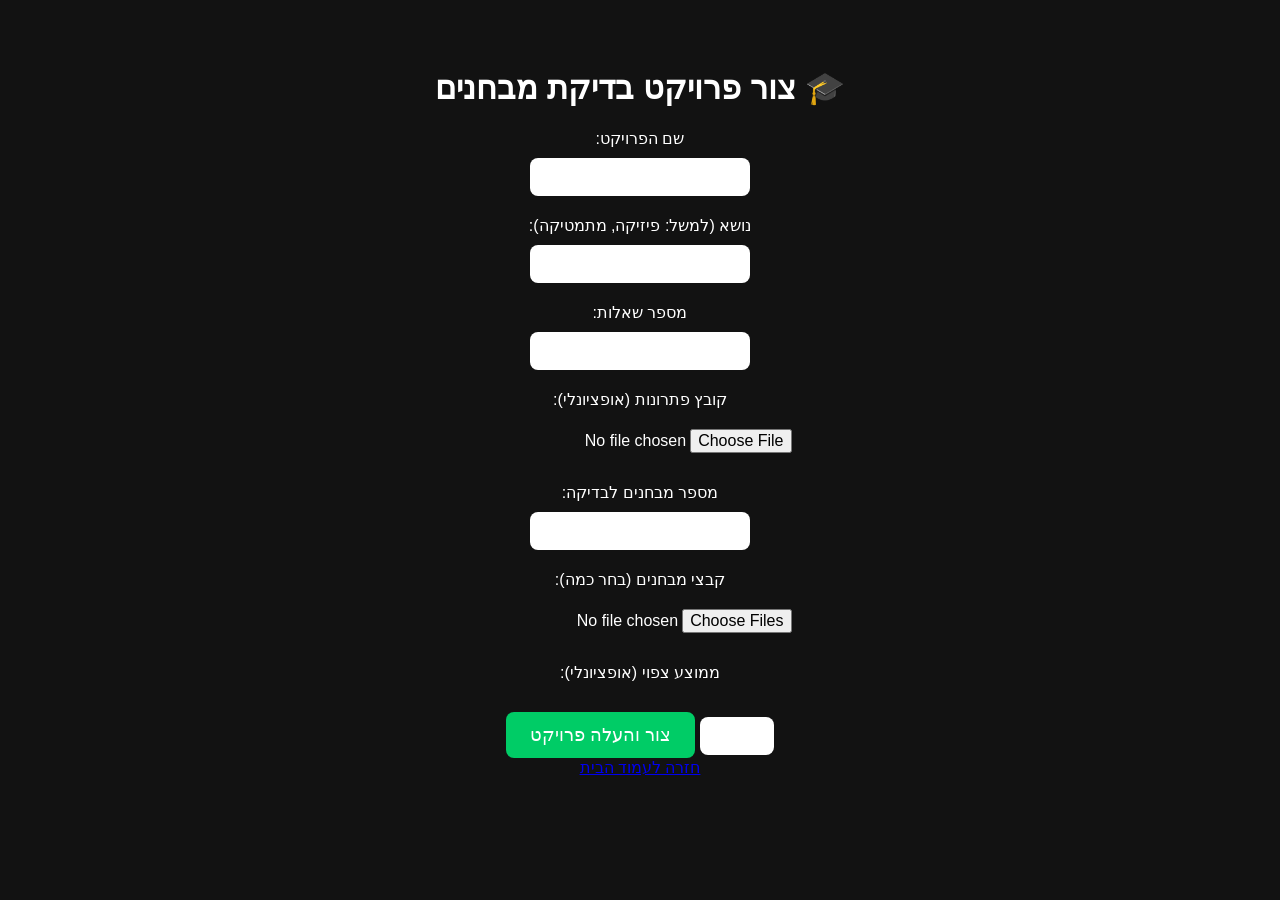
<file: front/new_project.html>
<!DOCTYPE html>
<html lang="he" dir="rtl">
<head>
  <meta charset="UTF-8">
  <title>צור פרויקט בדיקה חדש</title>
  <style>
    body {
      background-color: #121212;
      color: white;
      font-family: sans-serif;
      text-align: center;
      padding: 40px;
    }
    input, select {
      margin-top: 10px;
      padding: 10px;
      font-size: 16px;
      border-radius: 8px;
      border: none;
    }
    label {
      display: block;
      margin-top: 20px;
    }
    button {
      margin-top: 30px;
      padding: 12px 24px;
      background-color: #00cc66;
      border: none;
      color: white;
      font-size: 18px;
      cursor: pointer;
      border-radius: 8px;
    }
    table {
      width: 100%;
      border-collapse: collapse;
      margin-top: 30px;
    }
    th, td {
      border: 1px solid #444;
      padding: 10px;
    }
    th {
      background-color: #333;
    }
    td {
      text-align: center;
    }
  </style>
</head>
<body>

  <h1>🎓 צור פרויקט בדיקת מבחנים</h1>

  <form id="projectForm">
    <label>שם הפרויקט:</label>
    <input type="text" name="project_name" required>

    <label>נושא (למשל: פיזיקה, מתמטיקה):</label>
    <input type="text" name="subject" required>

    <label>מספר שאלות:</label>
    <input type="number" name="num_questions" min="1" required>

    <label>קובץ פתרונות (אופציונלי):</label>
    <input type="file" name="solution_file" accept=".pdf,.txt">

    <label>מספר מבחנים לבדיקה:</label>
    <input type="number" name="num_tests" min="1" required>

    <label>קבצי מבחנים (בחר כמה):</label>
    <input type="file" name="test_files" accept=".pdf" multiple required>

    <label>ממוצע צפוי (אופציונלי):</label>
    <input type="number" name="expected_average" min="1" max="100">

    <button type="submit">צור והעלה פרויקט</button>
  </form>

  <a href="index.html" class="button">חזרה לעמוד הבית</a>

  <div id="response" style="margin-top: 30px;"></div>

  <script>
    const form = document.getElementById('projectForm');
    form.addEventListener('submit', async (e) => {
      e.preventDefault();

      const formData = new FormData();

      formData.append("project_name", form.project_name.value.trim());
      formData.append("subject", form.subject.value.trim());
      formData.append("num_questions", form.num_questions.value);
      formData.append("num_tests", form.num_tests.value);
      if (form.expected_average.value) {
        formData.append("expected_average", form.expected_average.value);
      }

      const solutionFile = form.solution_file.files[0];
      if (solutionFile) {
        formData.append("solution_file", solutionFile);
      }

      for (let file of form.test_files.files) {
        formData.append("test_files", file);
      }

      const responseBox = document.getElementById("response");
      responseBox.innerText = "⏳ מעלה ובודק את הפרויקט...";

      try {
        const res = await fetch("http://localhost:8000/create_project/", {
          method: "POST",
          body: formData
        });
        const data = await res.json();
        if (data.error) throw new Error(data.error);

        let html = `<h3>✅ הפרויקט "${data.project_name}" הועלה בהצלחה</h3>`;
        html += `<p>מספר מבחנים: ${data.num_tests}</p>`;
        if (data.average) html += `<p>ממוצע צפוי: ${data.average}</p>`;

        html += `<table>
          <tr>
            <th>שם תלמיד</th>
            <th>ציונים לכל שאלה</th>
            <th>ציון סופי</th>
          </tr>`;

        data.results.forEach(student => {
          const gradesList = student.grades.map(q => `ש${q.question_number}: ${q.grade}`).join(" | ");
          html += `
            <tr>
              <td>${student.student}</td>
              <td>${gradesList}</td>
              <td><strong>${student.overall_score}</strong></td>
            </tr>`;
        });

        html += `</table>`;
        responseBox.innerHTML = html;

      } catch (err) {
        console.error(err);
        responseBox.innerHTML = "<p style='color:red;'>❌ שגיאה בהעלאת הפרויקט או בקריאת התוצאה.</p>";
      }
    });
  </script>

</body>
</html>
</file>
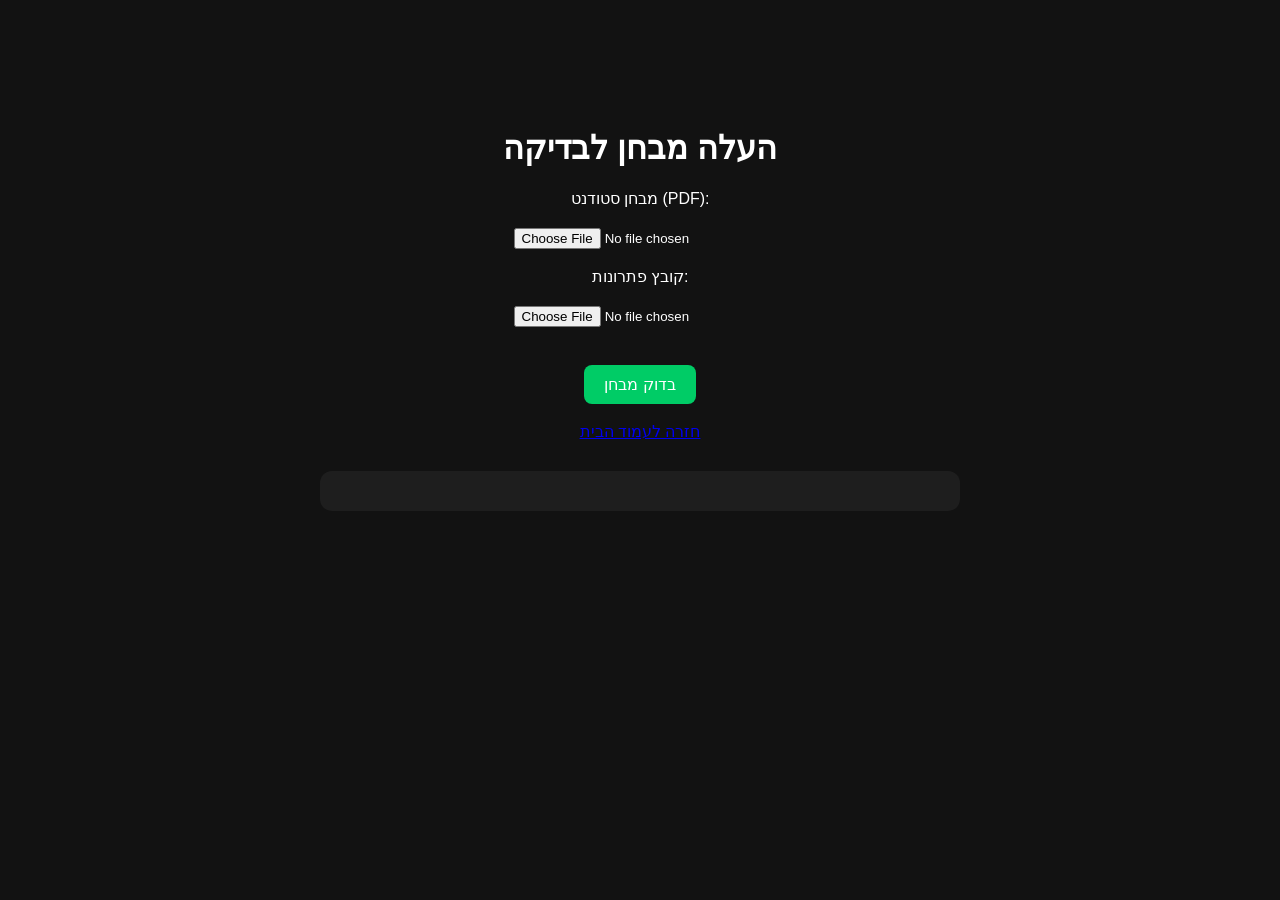
<file: front/upload-old.html>
<!DOCTYPE html>
<html lang="he">
<head>
  <meta charset="UTF-8">
  <title>העלה מבחן</title>
  <style>
    body {
      background-color: #121212;
      color: white;
      font-family: sans-serif;
      text-align: center;
      padding-top: 100px;
    }
    input[type="file"] {
      margin-top: 20px;
    }
    button {
      margin-top: 20px;
      padding: 10px 20px;
      background-color: #00cc66;
      border: none;
      color: white;
      font-size: 16px;
      cursor: pointer;
      border-radius: 8px;
    }
    .results {
      margin-top: 30px;
      text-align: left;
      max-width: 600px;
      margin-left: auto;
      margin-right: auto;
      background-color: #1e1e1e;
      padding: 20px;
      border-radius: 12px;
    }
  </style>
</head>
<body>
  <h1>העלה מבחן לבדיקה</h1>

  <label>מבחן סטודנט (PDF):</label><br>
  <input type="file" id="examFile" accept=".pdf"><br><br>

  <label>קובץ פתרונות:</label><br>
  <input type="file" id="solutionFile" accept=".pdf, .txt"><br><br>

  <button onclick="uploadFiles()">בדוק מבחן</button><br><br>
  <a href="index.html" class="button">חזרה לעמוד הבית</a>

  <div class="results" id="gradingResults"></div>

  <script>
    // Helper function to detect Hebrew letters
    function isHebrew(text) {
      return /[\u0590-\u05FF]/.test(text);
    }

    function uploadFiles() {
      const examFile = document.getElementById('examFile').files[0];
      const solutionFile = document.getElementById('solutionFile').files[0];

      if (!examFile || !solutionFile) {
        alert("יש לבחור גם מבחן וגם פתרון!");
        return;
      }

      const formData = new FormData();
      formData.append("exam_file", examFile);
      formData.append("solution_file", solutionFile);

      fetch("http://localhost:8000/grade_exam/", {
        method: "POST",
        body: formData
      })
      .then(response => response.json())
      .then(data => {
        const container = document.getElementById("gradingResults");
        const results = data.results;

        const rtl = results.some(item =>
          typeof item.student_answer === 'string' && isHebrew(item.student_answer)
        );

        let tableHTML = `
          <div style="direction: ${rtl ? 'rtl' : 'ltr'};">
          <table border="1" style="width:100%; color:white; border-collapse: collapse;">
            <tr style="background-color: #333;">
              <th>שאלה</th>
              <th>תשובת סטודנט</th>
              <th>ציון</th>
              <th>הערה</th>
            </tr>
        `;

        results.forEach((item, index) => {
          if (item.score !== undefined) {
            tableHTML += `
              <tr>
                <td>${item.question}</td>
                <td>${item.student_answer}</td>
                <td>${item.score}/10</td>
                <td>${item.comment}</td>
              </tr>
            `;
          }
        });

        tableHTML += `</table>`;

        const summary = results.find(item => item.overall_score !== undefined);
        if (summary) {
          tableHTML += `
            <h3 style="margin-top: 20px;">ציון כולל: ${summary.overall_score}</h3>
            <p>${summary.summary_comment}</p>
          `;
        }

        tableHTML += `</div>`;
        container.innerHTML = tableHTML;
      })
      .catch(error => {
        console.error("❌ Error grading exam:", error);
        alert("אירעה שגיאה בעת בדיקת המבחן.");
      });
    }
  </script>
</body>
</html>
</file>
